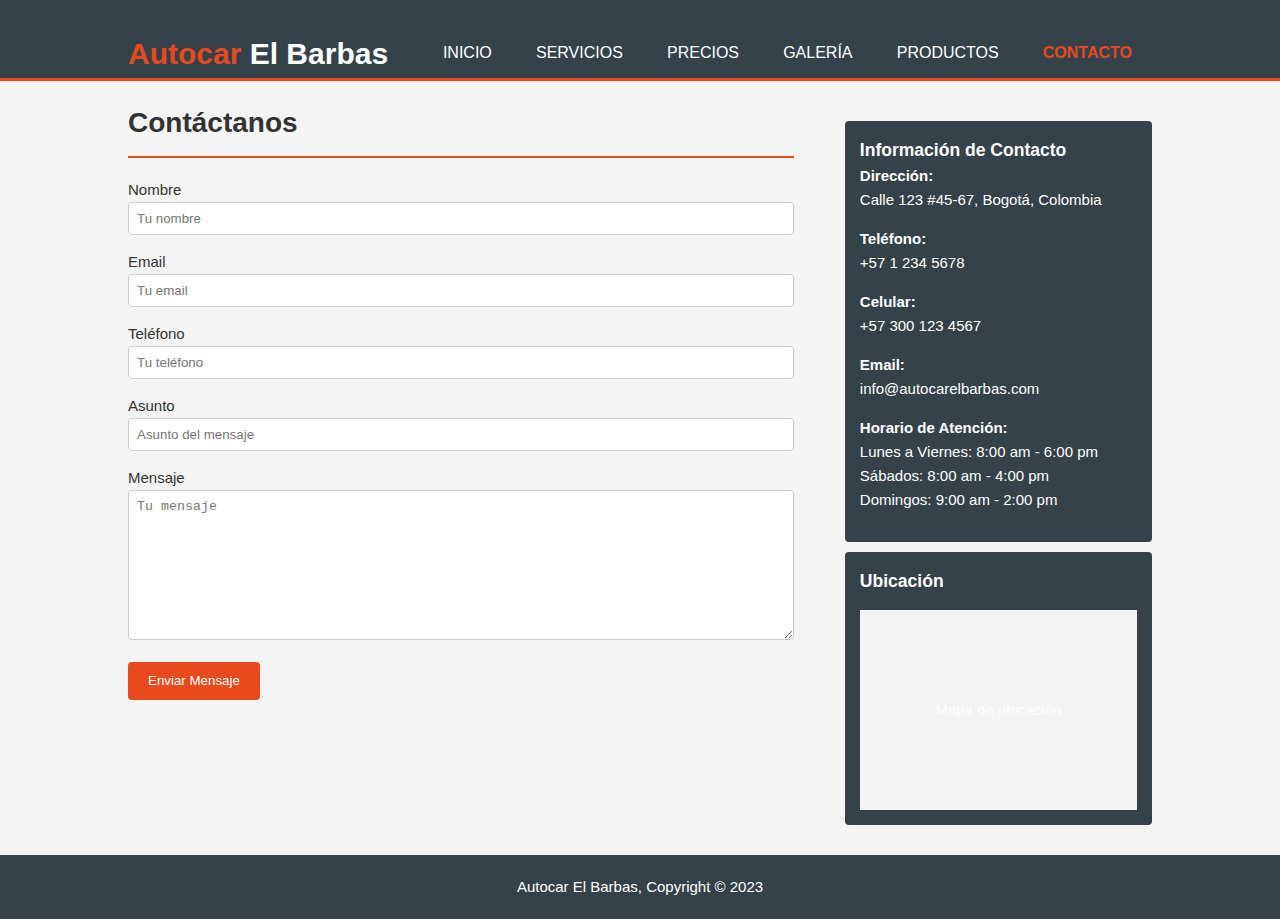
<file: Contacto.html>
<!DOCTYPE html>
<html lang="es">
<head>
    <meta charset="UTF-8">
    <meta name="viewport" content="width=device-width, initial-scale=1.0">
    <title>Autocar El Barbas - Contacto</title>
    <link rel="stylesheet" href="style.css">
</head>
<body>
    <header>
        <div class="container">
            <div id="branding">
                <h1><span class="highlight">Autocar</span> El Barbas</h1>
            </div>
            <nav>
                <ul>
                    <li><a href="Index.html">Inicio</a></li>
                    <li><a href="Servicios.html">Servicios</a></li>
                    <li><a href="Precios.html">Precios</a></li>
                    <li><a href="Galeria.html">Galería</a></li>
                    <li><a href="Productos.html">Productos</a></li>
                    <li class="current"><a href="Contacto.html">Contacto</a></li>
                </ul>
            </nav>
        </div>
    </header>

    <section id="main">
        <div class="container">
            <article id="main-col">
                <h1 class="page-title">Contáctanos</h1>
                <form id="contact-form">
                    <div>
                        <label>Nombre</label><br>
                        <input type="text" id="name" placeholder="Tu nombre" required>
                    </div>
                    <div>
                        <label>Email</label><br>
                        <input type="email" id="email" placeholder="Tu email" required>
                    </div>
                    <div>
                        <label>Teléfono</label><br>
                        <input type="tel" id="phone" placeholder="Tu teléfono">
                    </div>
                    <div>
                        <label>Asunto</label><br>
                        <input type="text" id="subject" placeholder="Asunto del mensaje">
                    </div>
                    <div>
                        <label>Mensaje</label><br>
                        <textarea id="message" placeholder="Tu mensaje" required></textarea>
                    </div>
                    <button class="button_1" type="submit">Enviar Mensaje</button>
                </form>
            </article>

            <aside id="sidebar">
                <div class="dark">
                    <h3>Información de Contacto</h3>
                    <div class="contact-info">
                        <p><strong>Dirección:</strong><br>
                        Calle 123 #45-67, Bogotá, Colombia</p>
                        
                        <p><strong>Teléfono:</strong><br>
                        +57 1 234 5678</p>
                        
                        <p><strong>Celular:</strong><br>
                        +57 300 123 4567</p>
                        
                        <p><strong>Email:</strong><br>
                        info@autocarelbarbas.com</p>
                        
                        <p><strong>Horario de Atención:</strong><br>
                        Lunes a Viernes: 8:00 am - 6:00 pm<br>
                        Sábados: 8:00 am - 4:00 pm<br>
                        Domingos: 9:00 am - 2:00 pm</p>
                    </div>
                </div>
                
                <div class="dark">
                    <h3>Ubicación</h3>
                    <div class="map">
                        <!-- Aquí iría un iframe de Google Maps -->
                        <div style="width: 100%; height: 200px; background-color: #f4f4f4; display: flex; align-items: center; justify-content: center;">
                            Mapa de ubicación
                        </div>
                    </div>
                </div>
            </aside>
        </div>
    </section>

    <footer>
        <p>Autocar El Barbas, Copyright &copy; 2023</p>
    </footer>

    <script src="script.js"></script>
</body>
</html>
</file>
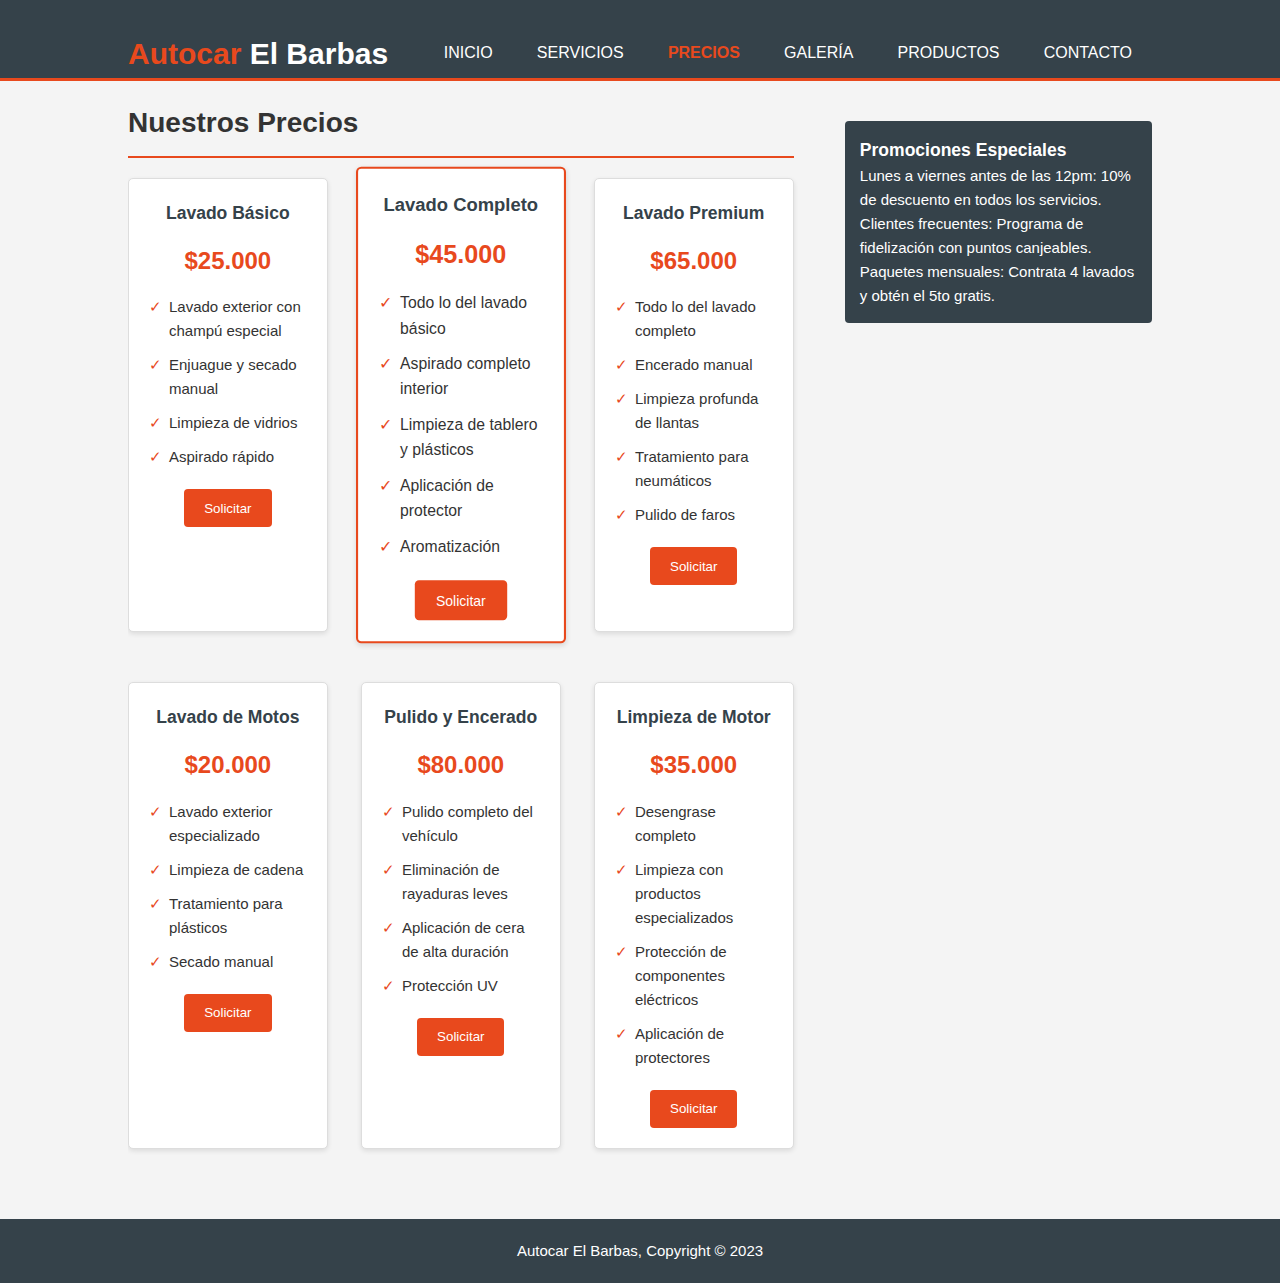
<file: Precios.html>
<!DOCTYPE html>
<html lang="es">
<head>
    <meta charset="UTF-8">
    <meta name="viewport" content="width=device-width, initial-scale=1.0">
    <title>Autocar El Barbas - Precios</title>
    <link rel="stylesheet" href="style.css">
</head>
<body>
    <header>
        <div class="container">
            <div id="branding">
                <h1><span class="highlight">Autocar</span> El Barbas</h1>
            </div>
            <nav>
                <ul>
                    <li><a href="Index.html">Inicio</a></li>
                    <li><a href="Servicios.html">Servicios</a></li>
                    <li class="current"><a href="Precios.html">Precios</a></li>
                    <li><a href="Galeria.html">Galería</a></li>
                    <li><a href="Productos.html">Productos</a></li>
                    <li><a href="Contacto.html">Contacto</a></li>
                </ul>
            </nav>
        </div>
    </header>

    <section id="main">
        <div class="container">
            <article id="main-col">
                <h1 class="page-title">Nuestros Precios</h1>
                <div class="pricing-table">
                    <div class="pricing-card">
                        <h3>Lavado Básico</h3>
                        <div class="price">$25.000</div>
                        <ul>
                            <li>Lavado exterior con champú especial</li>
                            <li>Enjuague y secado manual</li>
                            <li>Limpieza de vidrios</li>
                            <li>Aspirado rápido</li>
                        </ul>
                        <button class="button_1">Solicitar</button>
                    </div>
                    <div class="pricing-card featured">
                        <h3>Lavado Completo</h3>
                        <div class="price">$45.000</div>
                        <ul>
                            <li>Todo lo del lavado básico</li>
                            <li>Aspirado completo interior</li>
                            <li>Limpieza de tablero y plásticos</li>
                            <li>Aplicación de protector</li>
                            <li>Aromatización</li>
                        </ul>
                        <button class="button_1">Solicitar</button>
                    </div>
                    <div class="pricing-card">
                        <h3>Lavado Premium</h3>
                        <div class="price">$65.000</div>
                        <ul>
                            <li>Todo lo del lavado completo</li>
                            <li>Encerado manual</li>
                            <li>Limpieza profunda de llantas</li>
                            <li>Tratamiento para neumáticos</li>
                            <li>Pulido de faros</li>
                        </ul>
                        <button class="button_1">Solicitar</button>
                    </div>
                </div>
                
                <div class="pricing-table">
                    <div class="pricing-card">
                        <h3>Lavado de Motos</h3>
                        <div class="price">$20.000</div>
                        <ul>
                            <li>Lavado exterior especializado</li>
                            <li>Limpieza de cadena</li>
                            <li>Tratamiento para plásticos</li>
                            <li>Secado manual</li>
                        </ul>
                        <button class="button_1">Solicitar</button>
                    </div>
                    <div class="pricing-card">
                        <h3>Pulido y Encerado</h3>
                        <div class="price">$80.000</div>
                        <ul>
                            <li>Pulido completo del vehículo</li>
                            <li>Eliminación de rayaduras leves</li>
                            <li>Aplicación de cera de alta duración</li>
                            <li>Protección UV</li>
                        </ul>
                        <button class="button_1">Solicitar</button>
                    </div>
                    <div class="pricing-card">
                        <h3>Limpieza de Motor</h3>
                        <div class="price">$35.000</div>
                        <ul>
                            <li>Desengrase completo</li>
                            <li>Limpieza con productos especializados</li>
                            <li>Protección de componentes eléctricos</li>
                            <li>Aplicación de protectores</li>
                        </ul>
                        <button class="button_1">Solicitar</button>
                    </div>
                </div>
            </article>

            <aside id="sidebar">
                <div class="dark">
                    <h3>Promociones Especiales</h3>
                    <p>Lunes a viernes antes de las 12pm: 10% de descuento en todos los servicios.</p>
                    <p>Clientes frecuentes: Programa de fidelización con puntos canjeables.</p>
                    <p>Paquetes mensuales: Contrata 4 lavados y obtén el 5to gratis.</p>
                </div>
            </aside>
        </div>
    </section>

    <footer>
        <p>Autocar El Barbas, Copyright &copy; 2023</p>
    </footer>

    <script src="script.js"></script>
</body>
</html>
</file>
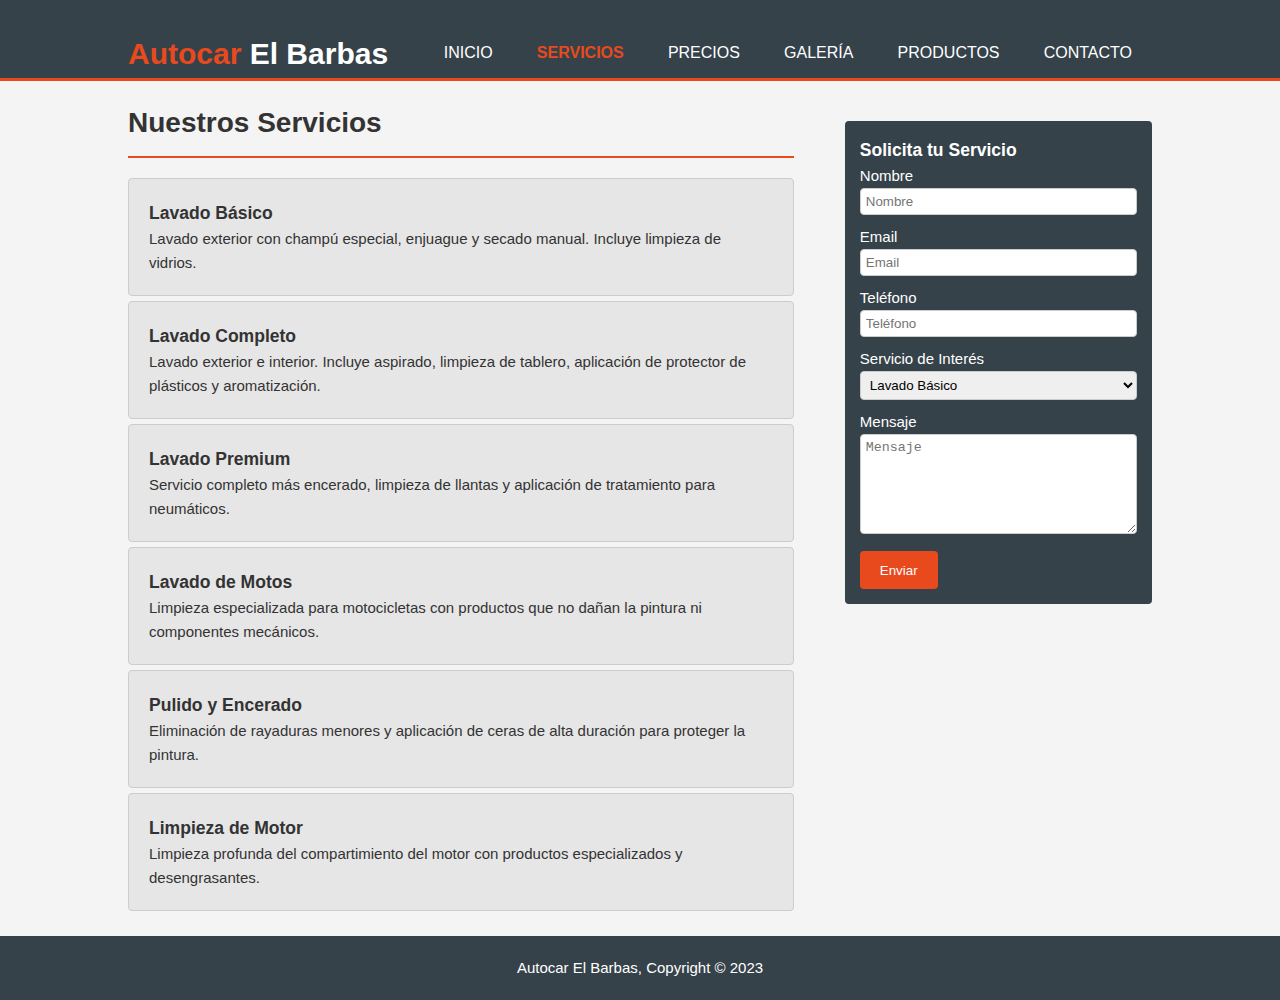
<file: Servicios.html>
<!DOCTYPE html>
<html lang="es">
<head>
    <meta charset="UTF-8">
    <meta name="viewport" content="width=device-width, initial-scale=1.0">
    <title>Autocar El Barbas - Servicios</title>
    <link rel="stylesheet" href="style.css">
</head>
<body>
    <header>
        <div class="container">
            <div id="branding">
                <h1><span class="highlight">Autocar</span> El Barbas</h1>
            </div>
            <nav>
                <ul>
                    <li><a href="Index.html">Inicio</a></li>
                    <li class="current"><a href="Servicios.html">Servicios</a></li>
                    <li><a href="Precios.html">Precios</a></li>
                    <li><a href="Galeria.html">Galería</a></li>
                    <li><a href="Productos.html">Productos</a></li>
                    <li><a href="Contacto.html">Contacto</a></li>
                </ul>
            </nav>
        </div>
    </header>

    <section id="main">
        <div class="container">
            <article id="main-col">
                <h1 class="page-title">Nuestros Servicios</h1>
                <ul id="services">
                    <li>
                        <h3>Lavado Básico</h3>
                        <p>Lavado exterior con champú especial, enjuague y secado manual. Incluye limpieza de vidrios.</p>
                    </li>
                    <li>
                        <h3>Lavado Completo</h3>
                        <p>Lavado exterior e interior. Incluye aspirado, limpieza de tablero, aplicación de protector de plásticos y aromatización.</p>
                    </li>
                    <li>
                        <h3>Lavado Premium</h3>
                        <p>Servicio completo más encerado, limpieza de llantas y aplicación de tratamiento para neumáticos.</p>
                    </li>
                    <li>
                        <h3>Lavado de Motos</h3>
                        <p>Limpieza especializada para motocicletas con productos que no dañan la pintura ni componentes mecánicos.</p>
                    </li>
                    <li>
                        <h3>Pulido y Encerado</h3>
                        <p>Eliminación de rayaduras menores y aplicación de ceras de alta duración para proteger la pintura.</p>
                    </li>
                    <li>
                        <h3>Limpieza de Motor</h3>
                        <p>Limpieza profunda del compartimiento del motor con productos especializados y desengrasantes.</p>
                    </li>
                </ul>
            </article>

            <aside id="sidebar">
                <div class="dark">
                    <h3>Solicita tu Servicio</h3>
                    <form class="quote">
                        <div>
                            <label>Nombre</label><br>
                            <input type="text" placeholder="Nombre">
                        </div>
                        <div>
                            <label>Email</label><br>
                            <input type="email" placeholder="Email">
                        </div>
                        <div>
                            <label>Teléfono</label><br>
                            <input type="tel" placeholder="Teléfono">
                        </div>
                        <div>
                            <label>Servicio de Interés</label><br>
                            <select>
                                <option>Lavado Básico</option>
                                <option>Lavado Completo</option>
                                <option>Lavado Premium</option>
                                <option>Lavado de Motos</option>
                                <option>Pulido y Encerado</option>
                                <option>Limpieza de Motor</option>
                            </select>
                        </div>
                        <div>
                            <label>Mensaje</label><br>
                            <textarea placeholder="Mensaje"></textarea>
                        </div>
                        <button class="button_1" type="submit">Enviar</button>
                    </form>
                </div>
            </aside>
        </div>
    </section>

    <footer>
        <p>Autocar El Barbas, Copyright &copy; 2023</p>
    </footer>

    <script src="script.js"></script>
</body>
</html>
</file>
<file: style.css>
/* Estilos generales */
* {
    margin: 0;
    padding: 0;
    box-sizing: border-box;
}

body {
    font-family: 'Arial', sans-serif;
    font-size: 15px;
    line-height: 1.6;
    color: #333;
    background-color: #f4f4f4;
}

.container {
    width: 80%;
    margin: auto;
    overflow: hidden;
}

ul {
    list-style: none;
}

.button_1 {
    height: 38px;
    background: #e8491d;
    border: 0;
    padding: 0 20px;
    color: #fff;
    cursor: pointer;
    border-radius: 4px;
    transition: background 0.3s;
}

.button_1:hover {
    background: #333;
}

.dark {
    padding: 15px;
    background: #35424a;
    color: #fff;
    margin-top: 10px;
    margin-bottom: 10px;
    border-radius: 4px;
}

/* Header */
header {
    background: #35424a;
    color: #fff;
    padding-top: 30px;
    min-height: 70px;
    border-bottom: #e8491d 3px solid;
}

header a {
    color: #fff;
    text-decoration: none;
    text-transform: uppercase;
    font-size: 16px;
}

header li {
    display: inline;
    padding: 0 20px;
}

header #branding {
    float: left;
}

header #branding h1 {
    margin: 0;
}

header nav {
    float: right;
    margin-top: 10px;
}

header .highlight, header .current a {
    color: #e8491d;
    font-weight: bold;
}

header a:hover {
    color: #cccccc;
    font-weight: bold;
}

/* Showcase */
#showcase {
    min-height: 400px;
    background: url('https://via.placeholder.com/1600x600') no-repeat center center/cover;
    text-align: center;
    color: #000000;
}

#showcase h1 {
    margin-top: 100px;
    font-size: 55px;
    margin-bottom: 10px;
}

#showcase p {
    font-size: 20px;
}

/* Newsletter */
#newsletter {
    padding: 15px;
    color: #fff;
    background: #35424a;
}

#newsletter h1 {
    float: left;
}

#newsletter form {
    float: right;
    margin-top: 15px;
}

#newsletter input[type="email"] {
    padding: 4px;
    height: 38px;
    width: 250px;
    border-radius: 4px;
    border: none;
}

/* Boxes */
#boxes {
    margin-top: 20px;
}

#boxes .box {
    float: left;
    width: 30%;
    padding: 10px;
    text-align: center;
}

#boxes .box img {
    width: 150px;
    margin-bottom: 15px;
}

/* Main content */
#main {
    margin: 20px 0;
}

#main-col {
    float: left;
    width: 65%;
}

#sidebar {
    float: right;
    width: 30%;
    margin-top: 10px;
}

.page-title {
    font-size: 28px;
    margin-bottom: 20px;
    padding-bottom: 10px;
    border-bottom: #e8491d 2px solid;
}

/* Services */
#services li {
    list-style: none;
    padding: 20px;
    border: #ccc solid 1px;
    margin-bottom: 5px;
    background: #e6e6e6;
    border-radius: 4px;
}

/* Quote form */
.quote input, .quote textarea, .quote select {
    width: 100%;
    padding: 5px;
    margin-bottom: 10px;
    border-radius: 4px;
    border: 1px solid #ccc;
}

.quote textarea {
    height: 100px;
}

/* Pricing */
.pricing-table {
    display: flex;
    justify-content: space-between;
    margin-bottom: 30px;
    flex-wrap: wrap;
}

.pricing-card {
    background: #fff;
    border: 1px solid #ddd;
    border-radius: 5px;
    padding: 20px;
    text-align: center;
    width: 30%;
    margin-bottom: 20px;
    box-shadow: 0 2px 5px rgba(0,0,0,0.1);
    transition: transform 0.3s;
}

.pricing-card:hover {
    transform: translateY(-5px);
}

.pricing-card.featured {
    border: 2px solid #e8491d;
    transform: scale(1.05);
}

.pricing-card h3 {
    margin-bottom: 15px;
    color: #35424a;
}

.pricing-card .price {
    font-size: 24px;
    font-weight: bold;
    color: #e8491d;
    margin-bottom: 15px;
}

.pricing-card ul {
    margin-bottom: 20px;
    text-align: left;
}

.pricing-card ul li {
    margin-bottom: 10px;
    padding-left: 20px;
    position: relative;
}

.pricing-card ul li:before {
    content: "✓";
    color: #e8491d;
    position: absolute;
    left: 0;
}

/* Gallery */
.gallery-filter {
    text-align: center;
    margin-bottom: 20px;
}

.filter-btn {
    background: #35424a;
    color: #fff;
    border: none;
    padding: 8px 15px;
    margin: 0 5px;
    border-radius: 4px;
    cursor: pointer;
    transition: background 0.3s;
}

.filter-btn.active, .filter-btn:hover {
    background: #e8491d;
}

.gallery {
    display: grid;
    grid-template-columns: repeat(auto-fill, minmax(250px, 1fr));
    gap: 15px;
}

.gallery-item {
    position: relative;
    overflow: hidden;
    border-radius: 5px;
    box-shadow: 0 2px 5px rgba(0,0,0,0.1);
}

.gallery-item img {
    width: 100%;
    height: 200px;
    object-fit: cover;
    transition: transform 0.3s;
}

.gallery-item:hover img {
    transform: scale(1.05);
}

.gallery-overlay {
    position: absolute;
    bottom: 0;
    left: 0;
    right: 0;
    background: rgba(52, 66, 74, 0.8);
    color: #fff;
    padding: 10px;
    transform: translateY(100%);
    transition: transform 0.3s;
}

.gallery-item:hover .gallery-overlay {
    transform: translateY(0);
}

/* Products */
.products {
    display: grid;
    grid-template-columns: repeat(auto-fill, minmax(200px, 1fr));
    gap: 20px;
}

.product-card {
    background: #fff;
    border: 1px solid #ddd;
    border-radius: 5px;
    padding: 15px;
    text-align: center;
    box-shadow: 0 2px 5px rgba(0,0,0,0.1);
    transition: transform 0.3s;
}

.product-card:hover {
    transform: translateY(-5px);
}

.product-card img {
    width: 100%;
    height: 150px;
    object-fit: cover;
    margin-bottom: 10px;
}

.product-card .price {
    font-size: 18px;
    font-weight: bold;
    color: #e8491d;
    margin: 10px 0;
}

.kit {
    margin-bottom: 20px;
    padding-bottom: 15px;
    border-bottom: 1px solid #555;
}

.kit:last-child {
    border-bottom: none;
}

.old-price {
    text-decoration: line-through;
    color: #aaa;
    font-size: 14px;
    margin-left: 5px;
}

/* Contact form */
#contact-form input, #contact-form textarea {
    width: 100%;
    padding: 8px;
    margin-bottom: 15px;
    border-radius: 4px;
    border: 1px solid #ccc;
}

#contact-form textarea {
    height: 150px;
}

.contact-info p {
    margin-bottom: 15px;
}

.map {
    margin-top: 15px;
}

/* Footer */
footer {
    padding: 20px;
    margin-top: 20px;
    color: #fff;
    background: #35424a;
    text-align: center;
    clear: both;
}

/* Media Queries */
@media(max-width: 768px) {
    header #branding,
    header nav,
    header nav li,
    #newsletter h1,
    #newsletter form,
    #boxes .box,
    #main-col,
    #sidebar,
    .pricing-card {
        float: none;
        text-align: center;
        width: 100%;
    }

    header {
        padding-bottom: 20px;
    }

    #showcase h1 {
        margin-top: 40px;
        font-size: 40px;
    }

    #newsletter button, .quote button, #contact-form button {
        display: block;
        width: 100%;
    }

    #newsletter form input[type="email"] {
        width: 100%;
        margin-bottom: 5px;
    }

    .pricing-table {
        flex-direction: column;
    }

    .pricing-card.featured {
        transform: none;
    }
}
</file>
